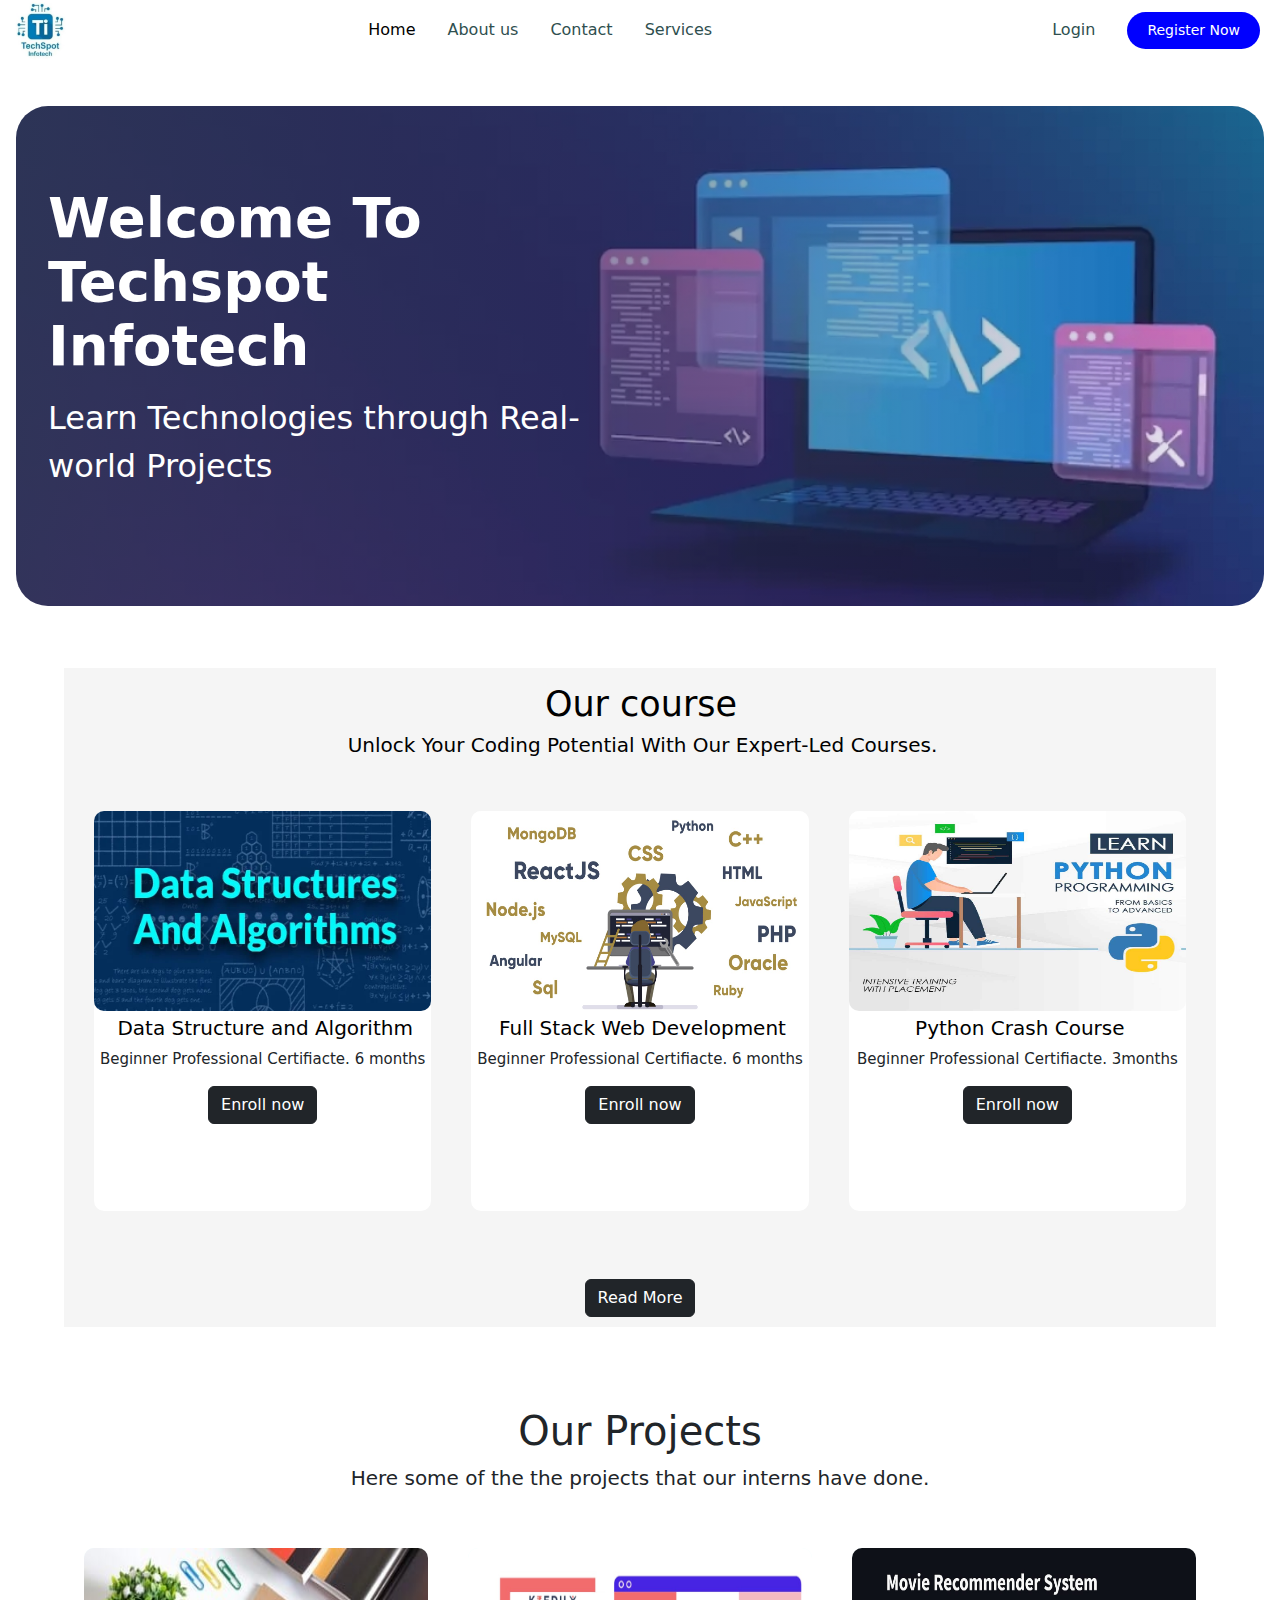
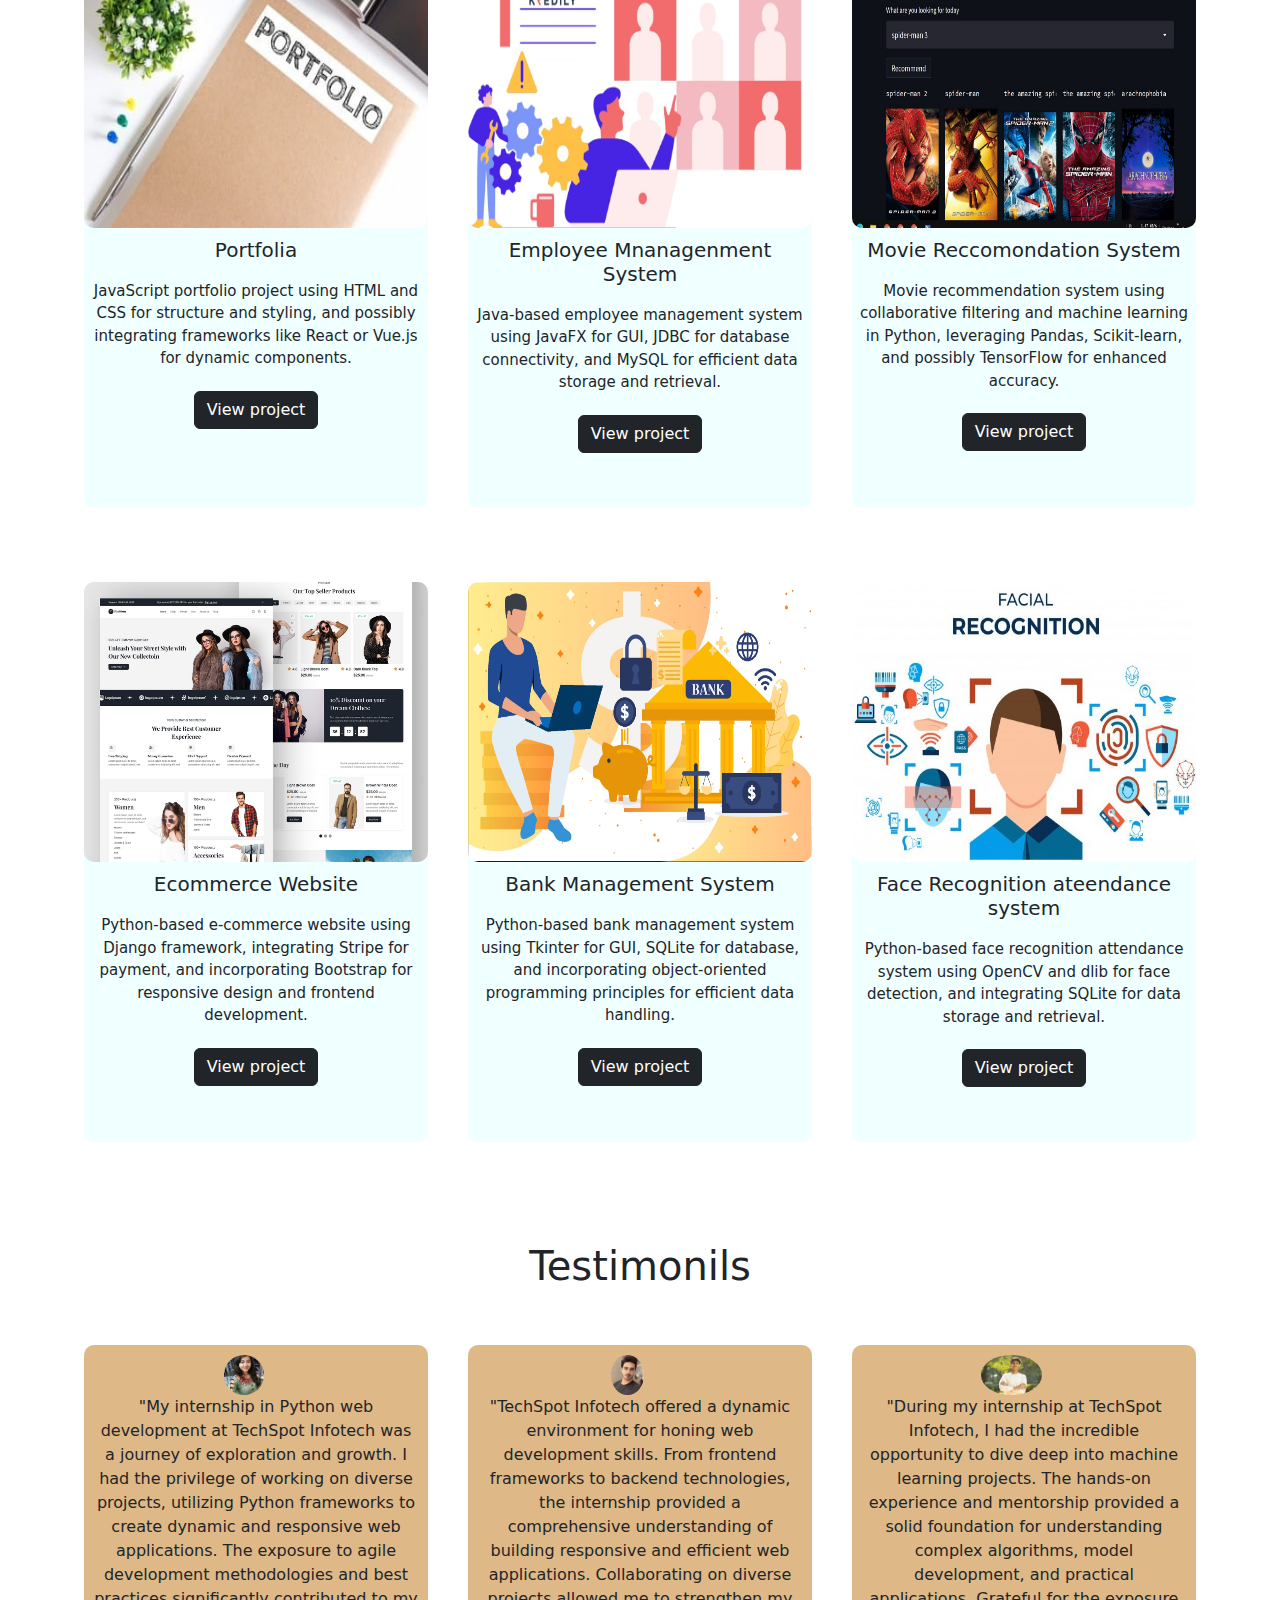
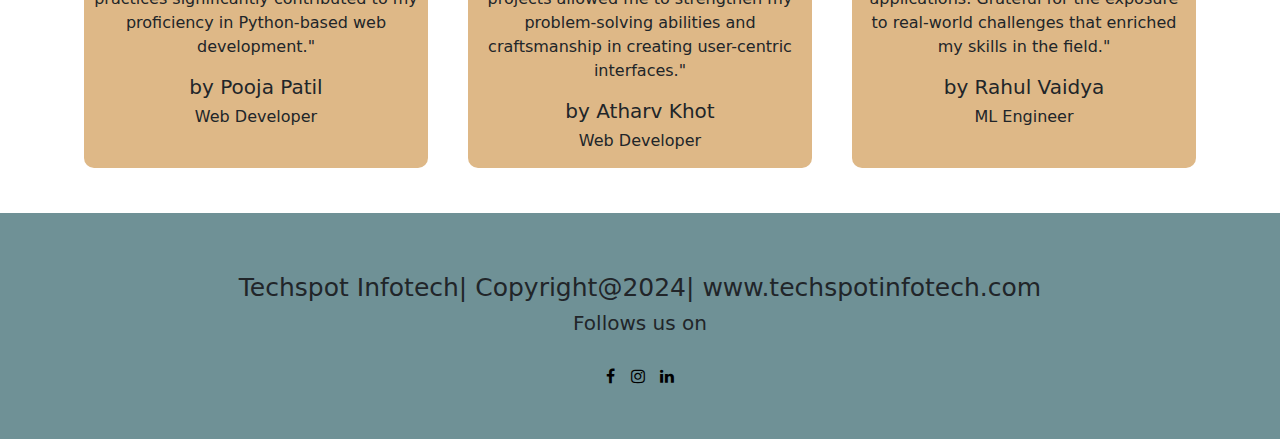
<file: index.html>
<!DOCTYPE html>
<html lang="en">
<head>
    <meta charset="UTF-8">
    <meta name="viewport" content="width=device-width, initial-scale=1.0">
    <link href="https://cdn.jsdelivr.net/npm/bootstrap@5.3.3/dist/css/bootstrap.min.css" rel="stylesheet" integrity="sha384-QWTKZyjpPEjISv5WaRU9OFeRpok6YctnYmDr5pNlyT2bRjXh0JMhjY6hW+ALEwIH" crossorigin="anonymous">
    <link rel="stylesheet" href="https://stackpath.bootstrapcdn.com/font-awesome/4.7.0/css/font-awesome.min.css">
    <link href="Home.css" rel="stylesheet">
    <title>Homepage</title>
</head>
<body>
    <nav class="navbar navbar-expand-lg fixed-top">
        <div class="container-fluid">
            <a href="index.html"><img src="logo.jpeg"></a>

          <div class="offcanvas offcanvas-end" tabindex="-1" id="offcanvasNavbar" aria-labelledby="offcanvasNavbarLabel">
            <div class="offcanvas-header">
              <h5 class="offcanvas-title" id="offcanvasNavbarLabel">Menu</h5>
              <button type="button" class="btn-close" data-bs-dismiss="offcanvas" aria-label="Close"></button>
            </div>
            <div class="offcanvas-body">
              <ul class="navbar-nav justify-content-center flex-grow-1 pe-3">
                <li class="nav-item">
                  <a class="nav-link active mx-lg-2" aria-current="page" href="index.html">Home</a>
                </li>
                <li class="nav-item">
                  <a class="nav-link mx-lg-2" href="About us.html">About us</a>
                </li>
                <li class="nav-item">
                    <a class="nav-link mx-lg-2" href="contact.html">Contact</a>
                </li>
                <li class="nav-item">
                    <a class="nav-link mx-lg-2" href="services.html">Services</a>
                </li>
              </ul>
            </div>
          </div>
            <a class="nav-link mx-lg-4" href="#">Login</a>
            <a href="#" class="login-button  mx-sm-2">Register Now</a>
            <button class="navbar-toggler  mx-sm-2" type="button" data-bs-toggle="offcanvas" data-bs-target="#offcanvasNavbar" aria-controls="offcanvasNavbar" aria-label="Toggle navigation">
              <span class="navbar-toggler-icon"></span>
          </button>
        </div>
    </nav>  
''''''''
    <header class="header__container">
      <div class="header__image__container">
          <div class="header__content">
              <h1>Welcome To Techspot Infotech</h1>
              <p>Learn Technologies through Real-world Projects</p>
          </div>
      </div>
    </header>

  <section class="course">
        <h1>Our course</h1>
        <h4>Unlock Your Coding Potential With Our Expert-Led Courses.</h4>
        <div class="Row">
            <div class="course-card">
                <img src="Courses/dataalgo.jpeg" alt="Portfolio" />
                <h4>Data Structure and Algorithm</h4>
                <p> Beginner Professional Certifiacte. 6 months </p>
                <a class="btn btn-dark  mt-auto">Enroll now</a>
            </div>
            <div class="course-card">
                <img src="Courses/fullstack.jpeg" alt="Portfolio" />
                <h4>Full Stack Web Development</h4>
                <p> Beginner Professional Certifiacte. 6 months </p>
                <a class="btn btn-dark  mt-auto ">Enroll now</a>
            </div>
            <div class="course-card">
                <img src="Courses/Python.jpeg" alt="Portfolio" />
                <h4>Python Crash Course</h4>
                <p> Beginner Professional Certifiacte. 3months </p>
                <a class="btn btn-dark mt-auto ">Enroll now</a>
            </div>
        </div>
        <a class="btn btn-dark mt-5" href="services.html">Read More</a>
  </section>  
  
  <section class="Project">
    <h1>Our Projects</h1>
    <p>Here some of the the projects that our interns have done.</p>

    <div class="Row">
        <div class="project-card">
            <img src="projects/Portfolia.jpeg" alt="Portfolio" />
            <h4>Portfolia</h4>
            <p>JavaScript portfolio project using HTML and CSS for structure and styling, and possibly integrating frameworks like React or Vue.js for dynamic components.</p>
            <a class="btn btn-dark mt-auto">View project</a>
        </div>
        <div class="project-card">
            <img src="projects/employee.jpeg" alt="Employee Management System" />
            <h4>Employee Mnanagenment System</h4>
            <p>Java-based employee management system using JavaFX for GUI, JDBC for database connectivity, and MySQL for efficient data storage and retrieval.</p>
            <a class="btn btn-dark mt-auto">View project</a>
        </div>
        <div class="project-card">
            <img src="projects/movie.jpeg" alt="Movie Recommondation System" />
            <h4>Movie Reccomondation System </h4>
            <p>Movie recommendation system using collaborative filtering and machine learning in Python, leveraging Pandas, Scikit-learn, and possibly TensorFlow for enhanced accuracy.</p>
            <a class="btn btn-dark mt-auto">View project</a>
        </div>
    </div>

    <div class="Row">
        <div class="project-card">
            <img src="projects/ecommerce.jpeg" alt="Ecommerce Website" />
            <h4>Ecommerce Website</h4>
            <p>Python-based e-commerce website using Django framework, integrating Stripe for payment, and incorporating Bootstrap for responsive design and frontend development.</p>
            <a class="btn btn-dark mt-auto">View project</a>
        </div>
        <div class="project-card">
            <img src="projects/bank.jpeg" alt="Bank Management System" />
            <h4>Bank Management System</h4>
            <p>Python-based bank management system using Tkinter for GUI, SQLite for database, and incorporating object-oriented programming principles for efficient data handling.</p>
            <a class="btn btn-dark mt-auto">View project</a>
        </div>
        <div class="project-card">
            <img src="projects/Face.jpeg" alt="Face Recognition System" />
            <h4>Face Recognition ateendance system</h4>
            <p>Python-based face recognition attendance system using OpenCV and dlib for face detection, and integrating SQLite for data storage and retrieval.</p>
            <a class="btn btn-dark mt-auto">View project</a>
        </div>
    </div>
  </section>

  <section class="review">
    <h1>Testimonils</h1>
    <div class="Row">
        <div class="review-card ">
            <img src="testimonils/t1.jpg">
            <p>
              "My internship in Python web development at TechSpot Infotech was a journey of exploration and growth. I had the privilege of working on diverse projects, utilizing Python frameworks to create dynamic and responsive web applications. The exposure to agile development methodologies and best practices significantly contributed to my proficiency in Python-based web development."
            </p>
            <h5>by Pooja Patil</h4>
            <h6>Web Developer</h5>
        </div>
        <div class="review-card">
          <img src="testimonils/t2.jpg">
            <p >
              "TechSpot Infotech offered a dynamic environment for honing web development skills. From frontend frameworks to backend technologies, the internship provided a comprehensive understanding of building responsive and efficient web applications. Collaborating on diverse projects allowed me to strengthen my problem-solving abilities and craftsmanship in creating user-centric interfaces."
            </p>
            <h5>by Atharv Khot</h4>
            <h6>Web Developer</h5>
        </div>
        <div class="review-card">
          <img src="testimonils/t3.webp">
            <p>
              "During my internship at TechSpot Infotech, I had the incredible opportunity to dive deep into machine learning projects. The hands-on experience and mentorship provided a solid foundation for understanding complex algorithms, model development, and practical applications. Grateful for the exposure to real-world challenges that enriched my skills in the field."
            </p>
            <h5>by Rahul Vaidya</h4>
            <h6>ML Engineer</h5>
        </div>
    </div>
  </section>
  
  <section class="footer ">
        <h4>Techspot Infotech| Copyright@2024| www.techspotinfotech.com</h4>
        <h6>Follows us on</h6>
        <div class="social">
            <i class="fa fa-facebook"></i> 
            <i class="fa fa-instagram"></i> 
            <i class="fa fa-linkedin"></i> 
        </div>
  </section>


 <script src="https://cdn.jsdelivr.net/npm/bootstrap@5.3.3/dist/js/bootstrap.bundle.min.js" integrity="sha384-YvpcrYf0tY3lHB60NNkmXc5s9fDVZLESaAA55NDzOxhy9GkcIdslK1eN7N6jIeHz" crossorigin="anonymous"></script>   
</body>
</html>
</file>
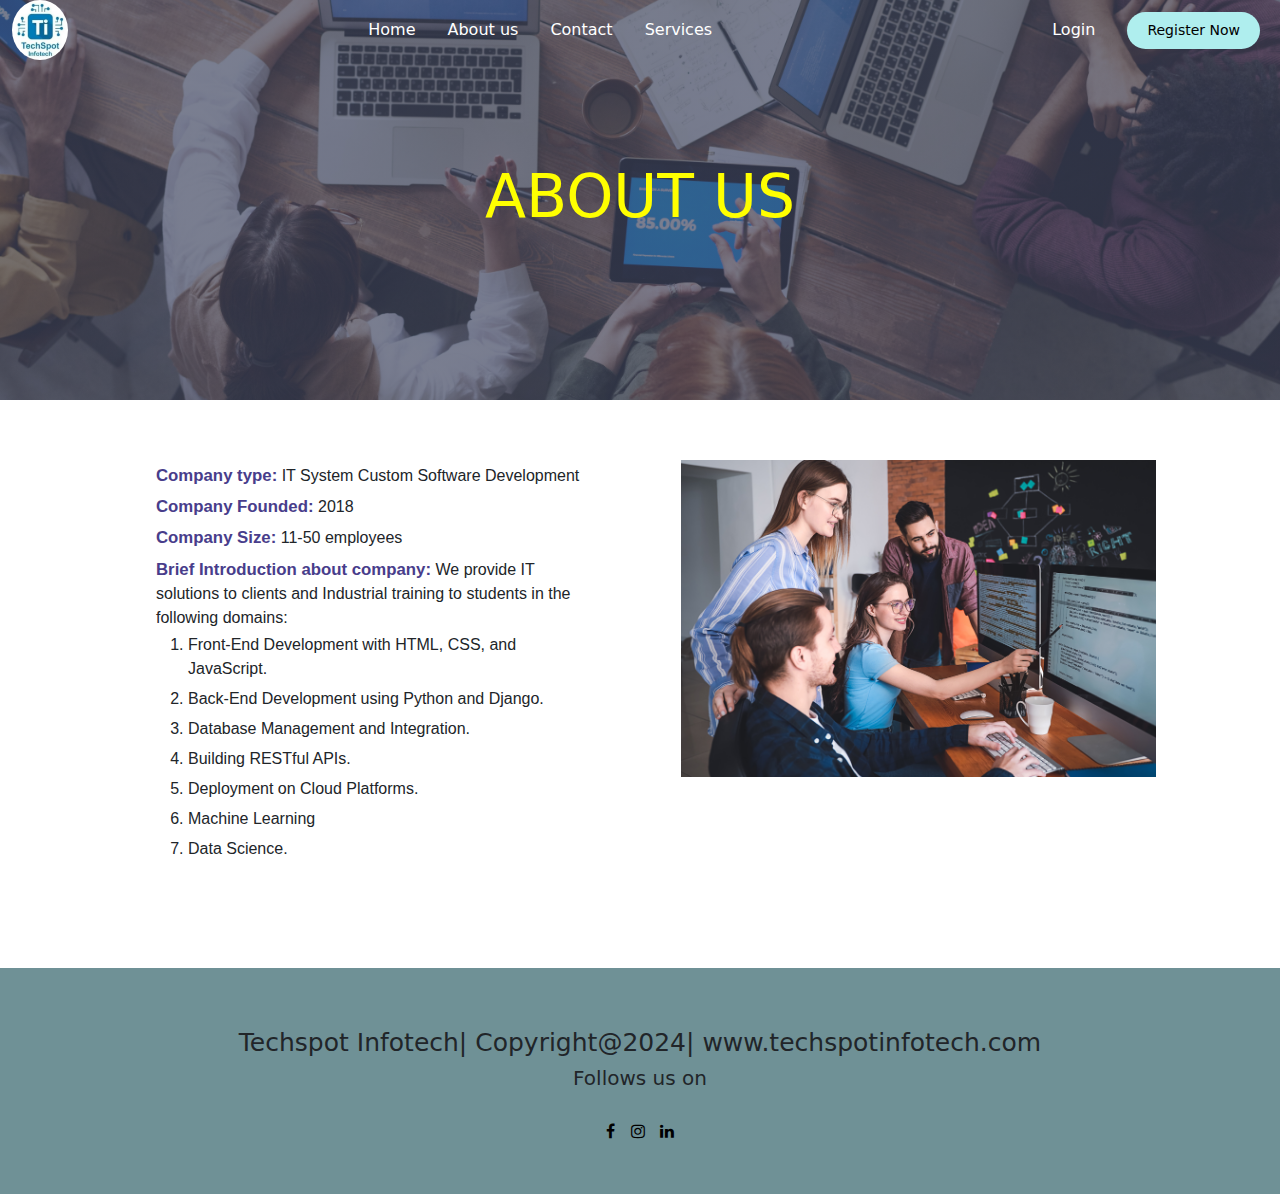
<file: About us.html>
<!DOCTYPE html>
<html lang="en">
<head>
    <meta charset="UTF-8">
    <meta name="viewport" content="width=device-width, initial-scale=1.0">
    <link href="https://cdn.jsdelivr.net/npm/bootstrap@5.3.3/dist/css/bootstrap.min.css" rel="stylesheet" integrity="sha384-QWTKZyjpPEjISv5WaRU9OFeRpok6YctnYmDr5pNlyT2bRjXh0JMhjY6hW+ALEwIH" crossorigin="anonymous">
    <link rel="stylesheet" href="https://stackpath.bootstrapcdn.com/font-awesome/4.7.0/css/font-awesome.min.css">
    <link href="About us.css" rel="stylesheet">
    <title>Homepage</title>
</head>
<body>
  <div class="nav-container">
      <nav class="navbar navbar-expand-lg ">
        <div class="container-fluid">
            <a href="index.html"><img id="logo" src="logo.jpeg"></a>

          <div class="offcanvas offcanvas-end" tabindex="-1" id="offcanvasNavbar" aria-labelledby="offcanvasNavbarLabel">
            <div class="offcanvas-header">
              <h5 class="offcanvas-title" id="offcanvasNavbarLabel">Menu</h5>
              <button type="button" class="btn-close " data-bs-dismiss="offcanvas" aria-label="Close"></button>
            </div>
            <div class="offcanvas-body">
              <ul class="navbar-nav justify-content-center flex-grow-1 pe-3">
                <li class="nav-item">
                  <a class="nav-link  mx-lg-2" aria-current="page" href="index.html">Home</a>
                </li>
                <li class="nav-item">
                  <a class="nav-link mx-lg-2" href="About us.html">About us</a>
                </li>
                <li class="nav-item">
                    <a class="nav-link mx-lg-2" href="contact.html">Contact</a>
                </li>
                <li class="nav-item">
                    <a class="nav-link mx-lg-2" href="services.html">Services</a>
                </li>
              </ul>
            </div>
          </div>
            <a class="nav-link mx-lg-4" href="#">Login</a>
            <a href="#" class="login-button  mx-sm-2">Register Now</a>
            <button class="navbar-toggler  mx-sm-2" type="button" data-bs-toggle="offcanvas" data-bs-target="#offcanvasNavbar" aria-controls="offcanvasNavbar" aria-label="Toggle navigation">
              <i class="fa fa-bars"></i>
            </button>
        </div>
    </nav>  

    <div class="title">
          <h1>ABOUT US</h1>
    </div>
  </div>
    


    <div class="about">
      
      <div class="about-col">
        <ul>
          <li><strong class="strong-blue">Company type:</strong> IT System Custom Software Development</li>
          <li><strong class="strong-blue">Company Founded:</strong> 2018</li>
          <li><strong class="strong-blue">Company Size:</strong> 11-50 employees</strong></li>
          <li><strong class="strong-blue">Brief Introduction about company:</strong> We provide IT solutions to clients and
            Industrial training to students in the following domains:
            <ol>
              <li>Front-End Development with HTML, CSS, and JavaScript.</li>
              <li>Back-End Development using Python and Django.</li>
              <li>Database Management and Integration.</li>
              <li>Building RESTful APIs.</li>
              <li>Deployment on Cloud Platforms.</li>
              <li>Machine Learning</li>
              <li>Data Science.</li>
            </ol>
          </li>
        </ul>
      </div>

      <div class="about-col">
        <img src="About us.jpeg" alt="Compoany">
      </div>
    </div>
   
  
  <section class="footer">
        <h4>Techspot Infotech| Copyright@2024| www.techspotinfotech.com</h4>
        <h6>Follows us on</h6>
        <div class="social">
            <i class="fa fa-facebook"></i> 
            <i class="fa fa-instagram"></i> 
            <i class="fa fa-linkedin"></i> 
        </div>
  </section>


 <script src="https://cdn.jsdelivr.net/npm/bootstrap@5.3.3/dist/js/bootstrap.bundle.min.js" integrity="sha384-YvpcrYf0tY3lHB60NNkmXc5s9fDVZLESaAA55NDzOxhy9GkcIdslK1eN7N6jIeHz" crossorigin="anonymous"></script>   
</body>
</html>
</file>
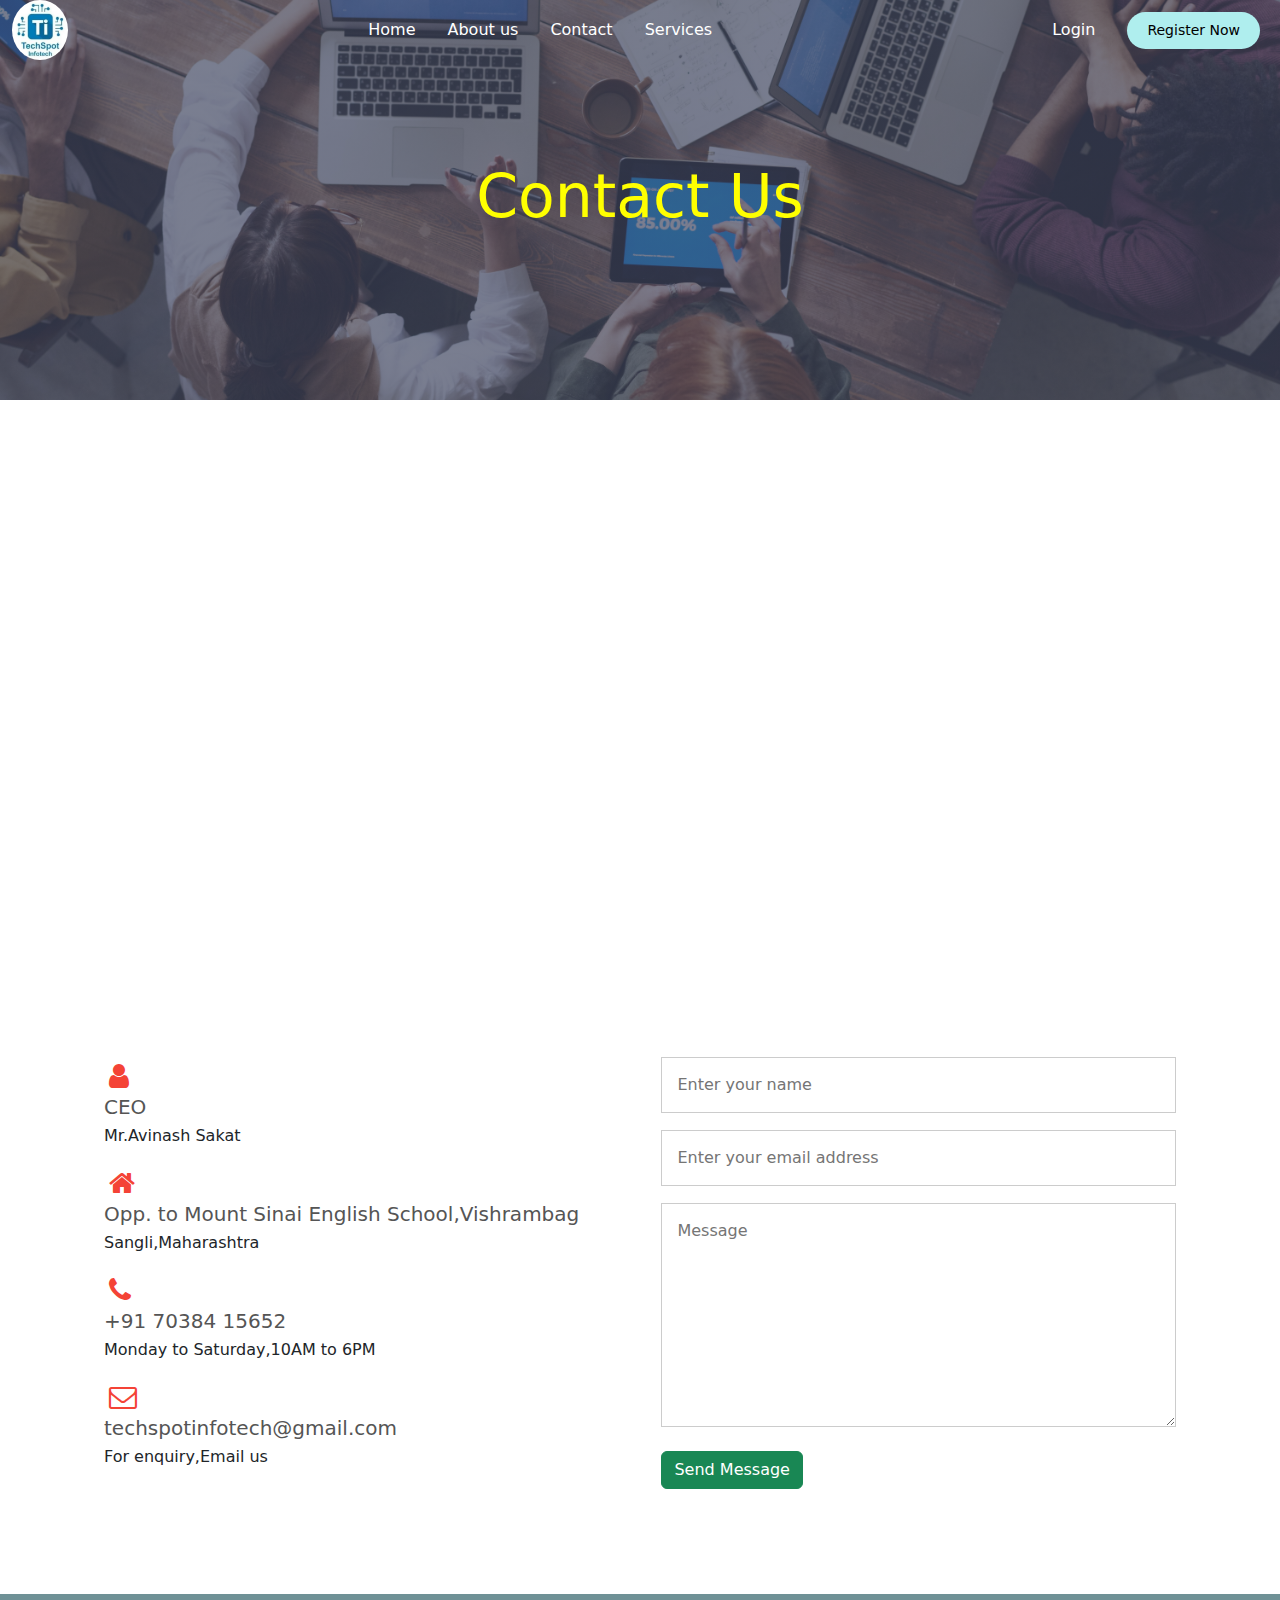
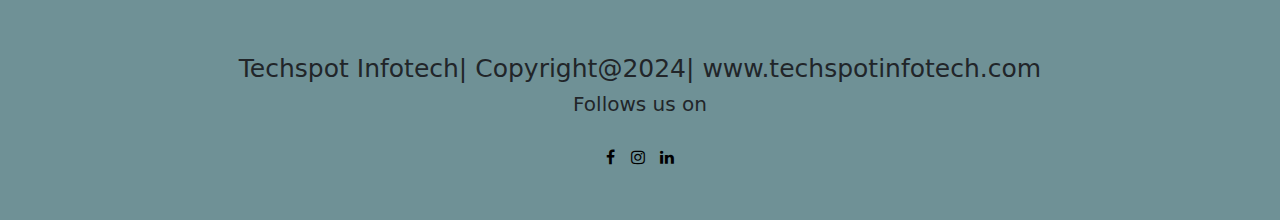
<file: contact.html>
<!DOCTYPE html>
<html lang="en">
<head>
    <meta charset="UTF-8">
    <meta name="viewport" content="width=device-width, initial-scale=1.0">
    <link href="https://cdn.jsdelivr.net/npm/bootstrap@5.3.3/dist/css/bootstrap.min.css" rel="stylesheet" integrity="sha384-QWTKZyjpPEjISv5WaRU9OFeRpok6YctnYmDr5pNlyT2bRjXh0JMhjY6hW+ALEwIH" crossorigin="anonymous">
    <link rel="stylesheet" href="https://stackpath.bootstrapcdn.com/font-awesome/4.7.0/css/font-awesome.min.css">
    <link href="About us.css" rel="stylesheet">
    <title>Homepage</title>
</head>
<body>
  <div class="nav-container">
      <nav class="navbar navbar-expand-lg ">
        <div class="container-fluid">
            <a href="index.html"><img id="logo" src="logo.jpeg"></a>

          <div class="offcanvas offcanvas-end" tabindex="-1" id="offcanvasNavbar" aria-labelledby="offcanvasNavbarLabel">
            <div class="offcanvas-header">
              <h5 class="offcanvas-title" id="offcanvasNavbarLabel">Menu</h5>
              <button type="button" class="btn-close" data-bs-dismiss="offcanvas" aria-label="Close"></button>
            </div>
            <div class="offcanvas-body">
              <ul class="navbar-nav justify-content-center flex-grow-1 pe-3">
                <li class="nav-item">
                  <a class="nav-link  mx-lg-2" aria-current="page" href="index.html">Home</a>
                </li>
                <li class="nav-item">
                  <a class="nav-link mx-lg-2" href="About us.html">About us</a>
                </li>
                <li class="nav-item">
                    <a class="nav-link mx-lg-2" href="contact.html">Contact</a>
                </li>
                <li class="nav-item">
                    <a class="nav-link mx-lg-2" href="services.html">Services</a>
                </li>
              </ul>
            </div>
          </div>
            <a class="nav-link mx-lg-4" href="#">Login</a>
            <a href="#" class="login-button  mx-sm-2">Register Now</a>
            <button class="navbar-toggler  mx-sm-2" type="button" data-bs-toggle="offcanvas" data-bs-target="#offcanvasNavbar" aria-controls="offcanvasNavbar" aria-label="Toggle navigation">
              <i class="fa fa-bars"></i>
            </button>
        </div>
    </nav>  

    <div class="title">
          <h1>Contact Us</h1>
    </div>
  </div>
    

<section class="location">
    <iframe src="https://www.google.com/maps/embed?pb=!1m18!1m12!1m3!1d3818.551293444386!2d74.59578667381547!3d16.848601818105557!2m3!1f0!2f0!3f0!3m2!1i1024!2i768!4f13.1!3m3!1m2!1s0x3bc12283fa9e2a83%3A0xa73572d4b6fea312!2sTECHSPOT%20INFOTECH%20%26%20PRAYASH%20ASSETS!5e0!3m2!1sen!2sin!4v1709476368541!5m2!1sen!2sin" width="600" height="450" style="border:0;" allowfullscreen="" loading="lazy" referrerpolicy="no-referrer-when-downgrade"></iframe>
</section>
    
<section class="Contact-us">
    <div class="about">
        <div class="contact-col">
            <div>
                <i class="fa fa-user"></i>
                <span>
                    <h5>CEO</h5>
                    <p>Mr.Avinash Sakat</p>
                </span> 
                <i class="fa fa-home"></i>
                <span>
                    <h5>Opp. to Mount Sinai English School,Vishrambag</h5>
                    <p>Sangli,Maharashtra</p>
                </span> 
                <i class="fa fa-phone"></i>
                <span>
                    <h5>+91 70384 15652</h5>
                    <p>Monday to Saturday,10AM to 6PM</p>
                </span> 
                <i class="fa fa-envelope-o"></i>
                <span>
                    <h5>techspotinfotech@gmail.com</h5>
                    <p>For enquiry,Email us</p>
                </span> 
            </div>
        </div>
        <div class="contact-col">
            <form>
                <input type="text" placeholder="Enter your name" required>
                <input type="email" placeholder="Enter your email address" required>
                <textarea rows="8" placeholder="Message" required></textarea>
                <button type="submit" class="btn btn-success">Send Message</button>
            </form>
        </div>
    </div>
</section>  
  <section class="footer">
        <h4>Techspot Infotech| Copyright@2024| www.techspotinfotech.com</h4>
        <h6>Follows us on</h6>
        <div class="social">
            <i class="fa fa-facebook"></i> 
            <i class="fa fa-instagram"></i> 
            <i class="fa fa-linkedin"></i>  
        </div>
  </section>


 <script src="https://cdn.jsdelivr.net/npm/bootstrap@5.3.3/dist/js/bootstrap.bundle.min.js" integrity="sha384-YvpcrYf0tY3lHB60NNkmXc5s9fDVZLESaAA55NDzOxhy9GkcIdslK1eN7N6jIeHz" crossorigin="anonymous"></script>   
</body>
</html>
</file>
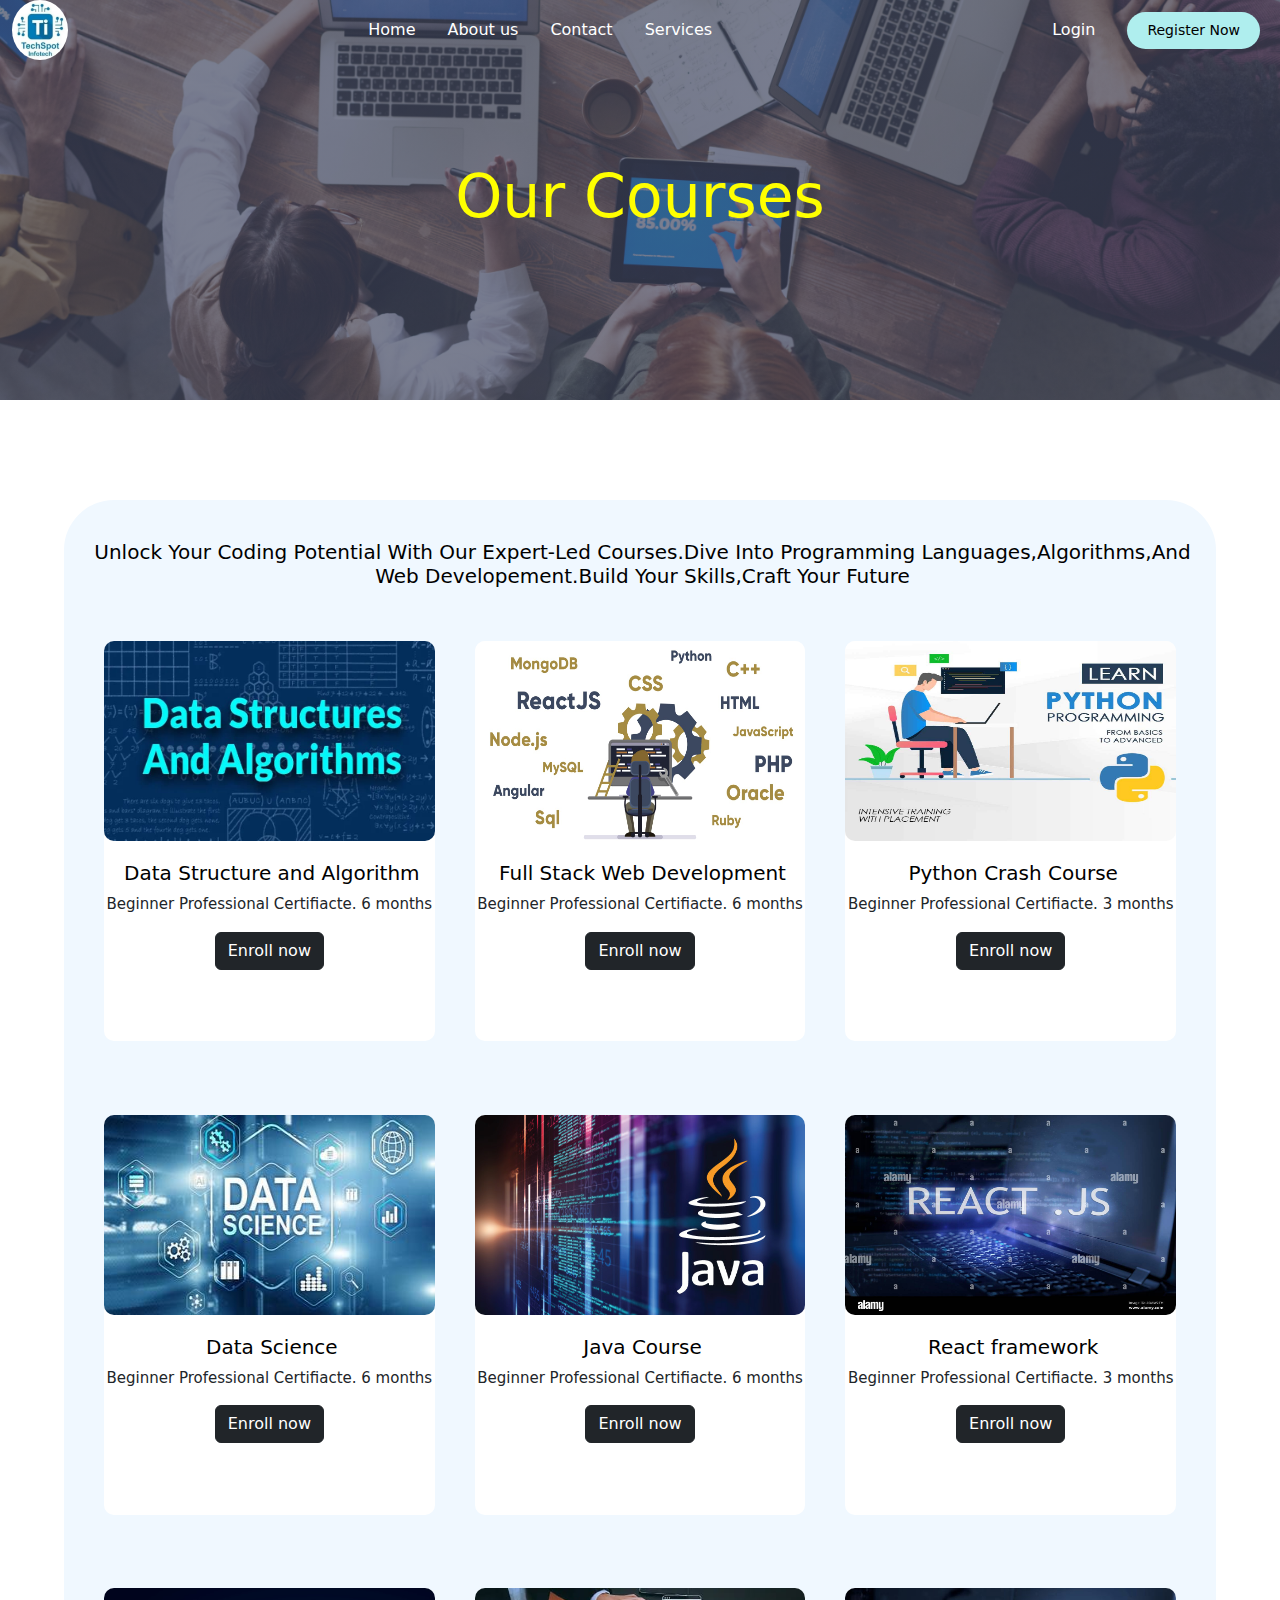
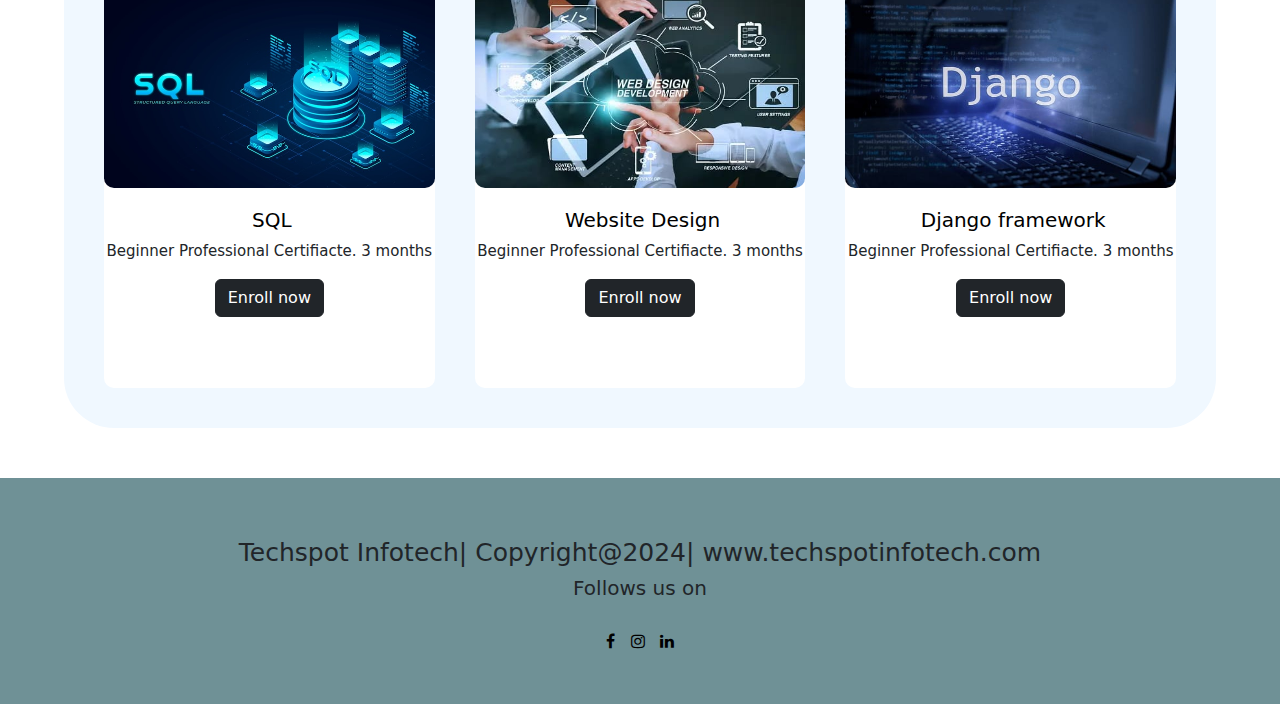
<file: services.html>
<!DOCTYPE html>
<html lang="en">
<head>
    <meta charset="UTF-8">
    <meta name="viewport" content="width=device-width, initial-scale=1.0">
    <link href="https://cdn.jsdelivr.net/npm/bootstrap@5.3.3/dist/css/bootstrap.min.css" rel="stylesheet" integrity="sha384-QWTKZyjpPEjISv5WaRU9OFeRpok6YctnYmDr5pNlyT2bRjXh0JMhjY6hW+ALEwIH" crossorigin="anonymous">
    <link rel="stylesheet" href="https://stackpath.bootstrapcdn.com/font-awesome/4.7.0/css/font-awesome.min.css">
    <link href="About us.css" rel="stylesheet">
    <title>Homepage</title>
</head>
<body>
  <div class="nav-container">
      <nav class="navbar navbar-expand-lg ">
        <div class="container-fluid">
            <a href="index.html"><img id="logo" src="logo.jpeg"></a>

          <div class="offcanvas offcanvas-end" tabindex="-1" id="offcanvasNavbar" aria-labelledby="offcanvasNavbarLabel">
            <div class="offcanvas-header">
              <h5 class="offcanvas-title" id="offcanvasNavbarLabel">Menu</h5>
              <button type="button" class="btn-close" data-bs-dismiss="offcanvas" aria-label="Close"></button>
            </div>
            <div class="offcanvas-body">
              <ul class="navbar-nav justify-content-center flex-grow-1 pe-3">
                <li class="nav-item">
                  <a class="nav-link  mx-lg-2" aria-current="page" href="index.html">Home</a>
                </li>
                <li class="nav-item">
                  <a class="nav-link mx-lg-2" href="About us.html">About us</a>
                </li>
                <li class="nav-item">
                    <a class="nav-link mx-lg-2" href="contact.html">Contact</a>
                </li>
                <li class="nav-item">
                    <a class="nav-link mx-lg-2" href="services.html">Services</a>
                </li>
              </ul>
            </div>
          </div>
            <a class="nav-link mx-lg-4" href="#">Login</a>
            <a href="#" class="login-button  mx-sm-2">Register Now</a>
            <button class="navbar-toggler  mx-sm-2" type="button" data-bs-toggle="offcanvas" data-bs-target="#offcanvasNavbar" aria-controls="offcanvasNavbar" aria-label="Toggle navigation">
              <i class="fa fa-bars"></i>
            </button>
        </div>
    </nav>  

    <div class="title">
          <h1>Our Courses</h1>
    </div>
  </div>

  <section class="course">
    <h4>Unlock Your Coding Potential With Our Expert-Led Courses.Dive Into Programming Languages,Algorithms,And Web Developement.Build Your Skills,Craft Your Future </h4>
    <div class="Row">
        <div class="course-card">
            <img src="Courses/dataalgo.jpeg" alt="Portfolio" />
            <h4>Data Structure and Algorithm</h4>
            <p> Beginner Professional Certifiacte. 6 months </p>
            <a class="btn btn-dark  mt-auto">Enroll now</a>
        </div>
        <div class="course-card">
            <img src="Courses/fullstack.jpeg" alt="Portfolio" />
            <h4>Full Stack Web Development</h4>
            <p> Beginner Professional Certifiacte. 6 months </p>
            <a class="btn btn-dark  mt-auto ">Enroll now</a>
        </div>
        <div class="course-card">
            <img src="Courses/Python.jpeg" alt="Portfolio" />
            <h4>Python Crash Course</h4>
            <p> Beginner Professional Certifiacte. 3 months </p>
            <a class="btn btn-dark mt-auto ">Enroll now</a>
        </div>
    </div>
    <div class="Row">
        <div class="course-card">
            <img src="Courses/data.jpeg" alt="Portfolio" />
            <h4>Data Science</h4>
            <p> Beginner Professional Certifiacte. 6 months </p>
            <a class="btn btn-dark  mt-auto">Enroll now</a>
        </div>
        <div class="course-card">
            <img src="Courses/Java.jpeg" alt="Portfolio" />
            <h4>Java Course</h4>
            <p> Beginner Professional Certifiacte. 6 months </p>
            <a class="btn btn-dark  mt-auto ">Enroll now</a>
        </div>
        <div class="course-card">
            <img src="Courses/React.jpeg" alt="Portfolio" />
            <h4>React framework</h4>
            <p> Beginner Professional Certifiacte. 3 months </p>
            <a class="btn btn-dark mt-auto ">Enroll now</a>
        </div>
    </div>
    <div class="Row">
        <div class="course-card">
            <img src="Courses/SQL.jpeg" alt="Portfolio" />
            <h4>SQL</h4>
            <p> Beginner Professional Certifiacte. 3 months </p>
            <a class="btn btn-dark  mt-auto">Enroll now</a>
        </div>
        <div class="course-card">
            <img src="Courses/webdesign.jpeg" alt="Portfolio" />
            <h4>Website Design</h4>
            <p> Beginner Professional Certifiacte. 3 months </p>
            <a class="btn btn-dark  mt-auto ">Enroll now</a>
        </div>
        <div class="course-card">
            <img src="Courses/Django.jpeg" alt="Portfolio" />
            <h4>Django framework</h4>
            <p> Beginner Professional Certifiacte. 3 months </p>
            <a class="btn btn-dark mt-auto ">Enroll now</a>
        </div>
    </div>
    
    
</section> 
    


    
  <section class="footer">
        <h4>Techspot Infotech| Copyright@2024| www.techspotinfotech.com</h4>
        <h6>Follows us on</h6>
        <div class="social">
            <i class="fa fa-facebook"></i> 
            <i class="fa fa-instagram"></i> 
            <i class="fa fa-linkedin"></i> 
        </div>
  </section>


 <script src="https://cdn.jsdelivr.net/npm/bootstrap@5.3.3/dist/js/bootstrap.bundle.min.js" integrity="sha384-YvpcrYf0tY3lHB60NNkmXc5s9fDVZLESaAA55NDzOxhy9GkcIdslK1eN7N6jIeHz" crossorigin="anonymous"></script>   
</body>
</html>
</file>
<file: Home.css>
.login-button{
    background-color:blue;
    padding: 8px 20px;
    font-size: 14px;
    color: white;
    text-decoration: none;
    border-radius: 50px;
    transition: 0.3s background-color;
}

.login-button:hover{
   background-color: darkgray;
}

.navbar{
    background-color: white;
    height:60px;
}

.nav-link{
    font-weight: 500;
    color: darkslategray;
}
.nav-link:hover,.nav-link-active{
    color: black;
}
nav img{
  height:60px;
  border-radius: 50%;
}
.navbar-toggler{
  border: none;
}
.header__container {
  padding: 0 16px 80px 16px;
  max-width: 100%;
  padding: 32px 16px;
  margin-top: 50px;
  margin-bottom: 30px;
}

.header__image__container {
  position: relative;
  min-height: 500px;
  background-image: linear-gradient(
      to right,
      rgba(44, 56, 85, 0.9),
      rgba(100, 125, 187, 0.1)
    ),
    url("front.jpg");
  background-position: center center;
  background-size: cover;
  background-repeat: no-repeat;
  border-radius: 32px;
}

.header__content {
  max-width: 600px;
  padding: 80px 32px;
}

.header__content h1 {
  margin-bottom: 16px;
  font-size: 56px;
  line-height: 64px;
  font-weight: 600;
  color: white;
}

.header__content p {
  color: white;
  font-size: 32px;
  font-weight: 300;
}

.course{
  width:90%;
  margin:auto;
  text-align: center;
  padding:10px;
  background-color: whitesmoke;
}
.course-card{
  flex-basis: 31%;
  height:400px;
  border-radius: 10px;
  background-color: white;
  box-sizing: border-box;
  margin: 20px;
  transition: 0.5s;
  text-align: center;
}
.course-card:hover{
  box-shadow: 0 0 20px 0 darkgrey ;
}
.course h1{
   font-size: 35px;
   color: black;
   font-weight: 500;
   padding-left: 2px;
   margin-top: 5px;
}

.course h4{
  font-size: 20px;
  font-weight: 500;
  color:black;
  padding-left: 5px;
}

.course-card h4{
  font-size: 20px;
  font-weight: 500;
}

.course-card p{
  font-size: 15px;
  font-weight: 500;
}

.Row img{
  width:100%;
  height: 50%;
  border-radius: 10px;
}

.Project,.review{
  width:90%;
  margin:auto;
  text-align: center;
  padding-top: 80px;
}

.Project h4{
  font-size: 40px;
}
.Project p{
  font-size: 20px;
  font-weight: 400;
}
.Row{
  margin-top:3%;
  display: flex;
  justify-content: space-between;
}
.Row h4{
  margin-top: 5px;
  font-size: 20px;
}
.project-card{
  flex-basis: 31%;
  height:560px;
  background: azure;
  border-radius: 10px;
  margin-bottom: 5%;
  box-sizing: border-box;
  margin: 20px;
  transition: 0.5s;
}

.project-card h4{
  padding: 5px 5px;
  font-size: 20px;
}
.project-card p{
  padding: 5px 5px;
  font-size: 15px;
}

.project-card:hover{
  box-shadow: 0 0 20px 0 darkgrey ;
}

.review-card{
  flex-basis:31%;
  border-radius: 10px;
  margin-bottom: 5%;
  box-sizing: border-box;
  margin: 20px;
  padding: 10px 10px;
  background-color: burlywood;
  justify-content: center;
  transition: 0.5s;
}

.review-card:hover{
  box-shadow: 0 0 20px 0 darkgrey ;
}
.review-card img{
  height: 40px;
  width: auto;
  margin-left: 5px;
  margin-right: 30px;
  border-radius: 50%;
}

.footer{
  width: 100%;
  text-align: center;
  padding: 30px 0;
  margin-top: 25px;
  background-color:#6f9196;
}

.footer h4{
   font-size: 25px;
   margin-top: 30px;
   font-weight: 400;
}

.footer h6{
  font-size: 20px;
  font-weight: 400;
}

.social .fa{
  color: black;
  margin:5px ;
  cursor: pointer;
  padding: 20px 0;
}

@media (max-width:900px) {

  .header__container {
    padding-bottom: 5rem;
  }
  .Row{
    flex-direction: column;
  }
  .Row .project-card img{
    height: 40%;
  }
  nav img{
    height: 40px;
  }
  .footer h4{
    font-size:20px ;
    font-weight: 300px;
  }
}
@media (max-width:550px) {

  .header__container {
    padding-bottom: 5rem;
  }
  .Row{
    flex-direction: column;
  }
  
  .footer h4{
    font-size:14px ;
    font-weight: 300px;
  }
  .footer h6{
    font-size:12px ;
    font-weight: 300px;
  }
  .login-button{
    font-size: 10px;
    border-radius: 10px;
    padding: 5px 10px;
  }
  nav img{
    height: 40px;
  }
  .nav-link{
    font-weight: 300px;
    font-size: 13px;
  }
  .header__content h1{
        font-size: 40px;
        font-weight: 400;
  }
  .header__content p{
    font-size: 25px;
    font-weight: 250;
  }
  .Row .project-card img{
    height: 40%;
  }

}
</file>
<file: About us.css>
.nav-container{
  position: relative;
  min-height: 400px;
  background-image: linear-gradient(
      rgba(66, 72, 97, 0.7),
      rgba(66, 72, 97, 0.7)
    ),
    url("bg.jpeg");
  background-position: center center;
  background-size: cover;
  background-repeat: no-repeat;
}

.nav-container img{
    width: 100%;
}

.login-button{
    background-color:paleturquoise;
    padding: 8px 20px;
    font-size: 14px;
    color:black;
    text-decoration: none;
    border-radius: 50px;
    transition: 0.3s background-color;
}

.login-button:hover{
   background-color: darkgray;
}

.navbar{
    height:60px;
}

.nav-link{
    font-weight: 500;
    color:white;
}
.nav-link:hover,.nav-link-active{
    color:skyblue;
}
#logo{
  height:60px;
  border-radius: 50%;
}
.navbar-toggler{
  border: none;
  border-style: none;
}

nav .fa{
  color: white;
  width: 10px;
  margin-right: 5px;
}

.offcanvas{
  background-color:coral;
}

.title{
    text-align: center;
    margin-top: 100px;
}
.title h1{
    color: yellow;
    font-size: 60px;
    font-weight: 500;
}

.footer{
  width: 100%;
  text-align: center;
  padding: 30px 0;
  margin-top: 25px;
  background-color:#6f9196;
}

.footer h4{
   font-size: 25px;
   margin-top: 30px;
   font-weight: 400;
}

.footer h6{
  font-size: 20px;
  font-weight: 400;
}
  
  .social .fa{
    color: black;
    margin:5px ;
    cursor: pointer;
    padding: 20px 0;
  }

  .about{
    margin:auto;
    display: flex;
    justify-content: space-between;
    width: 90%;
    padding-top: 80px;
    padding: 40px;
  }
  
  .about-col{
    flex-basis: 48%;
    padding: 20px 20px;
  }
  
  .about-col img{
    width: 100%;
  }

  .about-col ul{
    list-style-type: none;
    font-family: sans-serif;
  }
  .about-col ul li{
    padding: 3px 0px;
  }
  .about-col ul li a {
    display: block;
    color: #000;
    text-decoration: none;
  }

  .about-col li a.active {
    background-color:#2e3550;
    color: white;
  }

  .about-col li a:hover:not(.active) {
    background-color: #29292a;
    color: white;
  }   

  .about-col .strong-blue {
      font-size: 1.05em;
      color: darkslateblue;
  }

  @media (max-width:900px) {
    .about,.Row{
      flex-direction: column;
    }
    
    .footer h4{
      font-size:20px ;
      font-weight: 300px;
    }
  }

  /*-------------Contact Us-----------*/
  .location{
    width: 90%;
    margin: auto;
    padding: 80px;
  }

  .location iframe{
    width: 100%;
  }
 
  .contact-col{
    flex-basis: 48%;
    margin-bottom:40px ;
  }
 .contact-col div .fa{
  font-size: 28px;
  color: #f44336;
  margin: 5px;
 }
 .contact-col div p{
  padding: 0;
 }
 .contact-col div h5{
  font-size: 20px;
  margin-bottom: 5px;
  color: #555;
  font-weight: 400;
 }
  
.contact-col input,.contact-col textarea{
  width: 100%;
  padding: 15px;
  margin-bottom: 17px;
  outline: none;
  border:1px solid #ccc;
} 


/*-------Services-------*/
.Row{
  margin-top:3%;
  display: flex;
  justify-content: space-between;
}
.Row h4{
  margin-top: 5px;
  font-size: 20px;
}
.Row img{
  width:100%;
  height: 50%;
  border-radius: 10px;
}
.course{
  width:90%;
  margin: auto;
  margin-top: 100px;
  margin-bottom: 50px;
  text-align: center;
  padding:20px;
  background-color:aliceblue;
  border-radius: 50px;
}
.course-card{
  flex-basis: 31%;
  height:400px;
  border-radius: 10px;
  background-color: white;
  box-sizing: border-box;
  margin: 20px;
  transition: 0.5s;
  text-align: center;
}
.course-card:hover{
  box-shadow: 0 0 20px 0 darkgrey ;
}
.course h1{
   font-size: 35px;
   color: black;
   font-weight: 500;
   padding-left: 2px;
   margin-top: 5px;
}

.course h4{
  font-size: 20px;
  font-weight: 500;
  color:black;
  padding-left: 5px;
  margin-top: 20px;
}

.course-card h4{
  font-size: 20px;
  font-weight: 500;
}

.course-card p{
  font-size: 15px;
  font-weight: 500;
}

@media (max-width:550px) {

  .Row{
    flex-direction: column;
  }
  
  .footer h4{
    font-size:14px ;
    font-weight: 300px;
  }
  .footer h6{
    font-size:12px ;
    font-weight: 300px;
  }
  .login-button{
    font-size: 10px;
    border-radius: 10px;
    padding: 5px 10px;
  }
  nav img{
    height: 40px;
  }
  .nav-link{
    font-weight: 300px;
    font-size: 13px;
  }
  
  .contact-col div h5{
    font-size: 15px;
  }
  .about{
    padding:10px;
  }
  .about-col{
    padding: 5px;
  }
}
</file>
